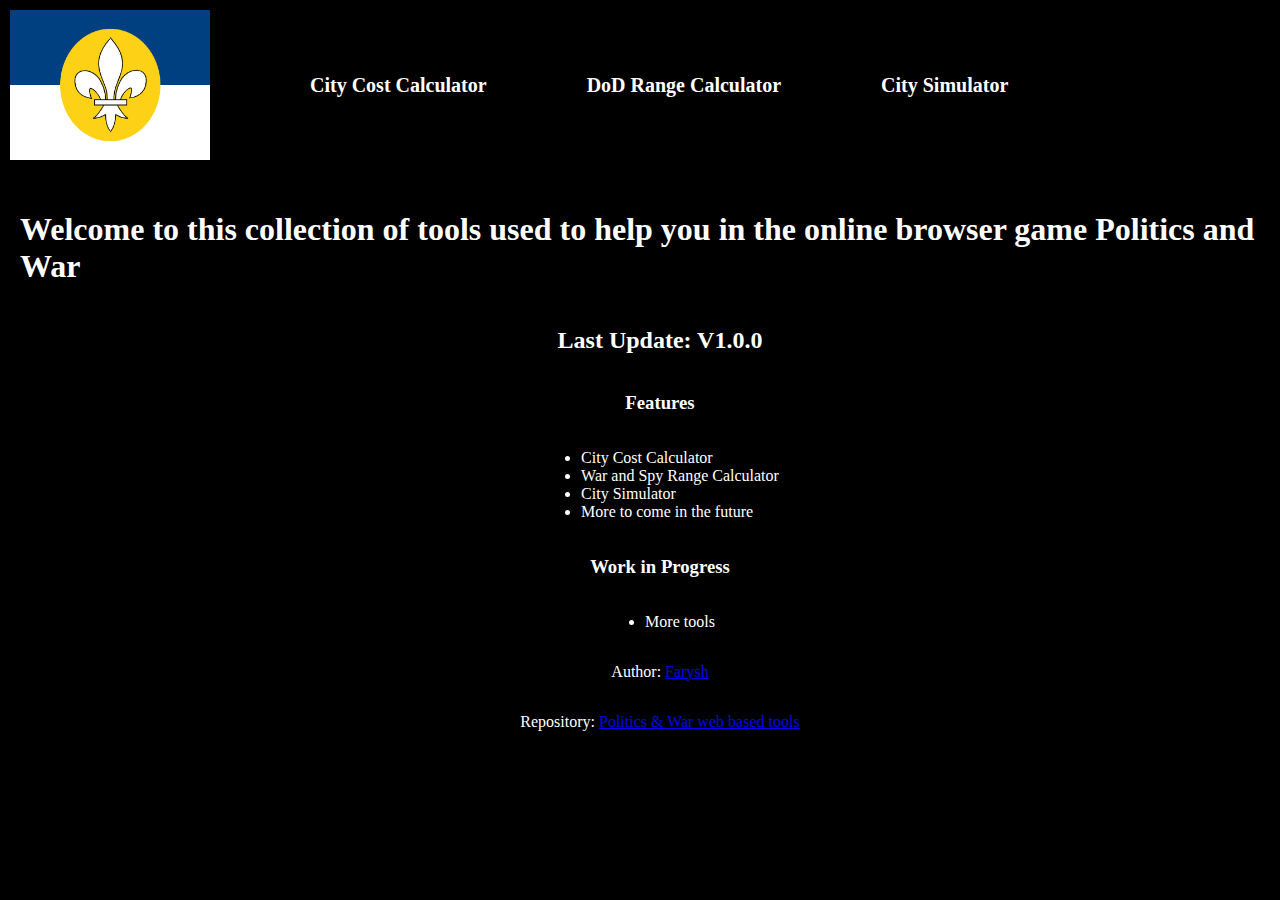
<file: index.html>
<!DOCTYPE html>
<html>

<head>
  <title>UCR Tools</title>
  <link rel="icon" type="image/x-icon" href="assets/UCR_Flag_favicon.png">
  <link rel="stylesheet" href="index.css">
</head>

<body class="Main">
  <div class="nav_bar">
    <img src="assets/UCR Flag.png" alt="" class="UCR_Flag" />
    <a href="City Cost Calculator/City Cost Calculator (CCC).html" class="nav_bar_links">City Cost Calculator</a>
    <a href="DoD Range Calculator/DoD Range Calculator.html" class="nav_bar_links">DoD Range Calculator</a>
    <a href="City Simulator/City Simulator.html" class="nav_bar_links">City Simulator</a>
  </div>
  <div class="info_box">
    <h1 class="info_text">Welcome to this collection of tools used to help you in the online browser game Politics and War</h1>
    <h2>Last Update: V1.0.0</h2>
    <h3>Features</h3>
    <ul>
      <li>City Cost Calculator</li>
      <li>War and Spy Range Calculator</li>
      <li>City Simulator</li>
      <li>More to come in the future</li>
    </ul>
    <h3>Work in Progress</h3>
    <ul>
      <li>More tools</li>
    </ul>
    <p>Author: <a href="https://github.com/Farysh1" target="_blank">Farysh</a></p>
    <p>Repository: <a href="https://github.com/Farysh1/Politics-and-War-Web-Tools" target="_blank">Politics & War web based tools</a></p>
  </div>
</body>
</html>
</file>
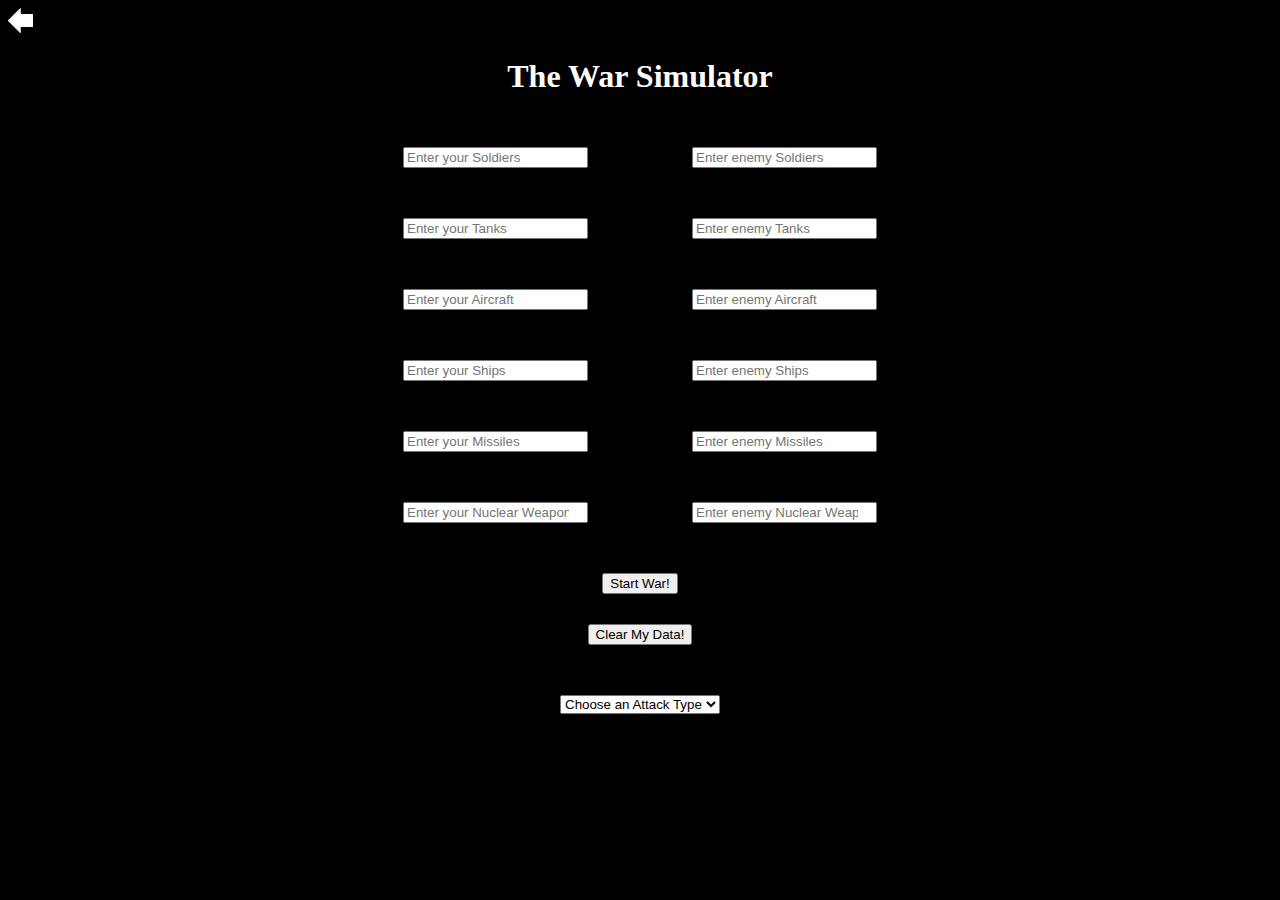
<file: The War Simulator.html>
<!DOCTYPE html>
<html>
    <head>
        <title>The War Simulator</title> <!-- Name in tab bar -->
        <link rel="icon" type="image/x-icon" href="assets/UCR_Flag_favicon.png"> <!-- Icon in tab bar -->
    </head>
    <body class="Background">
        <a href="index.html"><img src="assets/Back Arrow.png" alt="" class="back_arrow"></a>
        <div class="WAR_System_calculator_container">
            <h1 class="War_System_calculator_container_text">The War Simulator</h1>
            <form>
                <input type="number" placeholder="Enter your Soldiers" value="" id="Your_Soldiers" class="Unit_number_input2">
                <input type="number" placeholder="Enter enemy Soldiers" value="" id="Enemy_Soldiers" class="Unit_number_input">
            </form>
            <form>
                <input type="number" placeholder="Enter your Tanks" value="" id="Your_Tanks" class="Unit_number_input2">
                <input type="number" placeholder="Enter enemy Tanks" value="" id="Enemy_Tanks" class="Unit_number_input">
            </form>
            <form>
                <input type="number" placeholder="Enter your Aircraft" value="" id="Your_Aircraft" class="Unit_number_input2">
                <input type="number" placeholder="Enter enemy Aircraft" value="" id="Enemy_Aircraft" class="Unit_number_input">
            </form>
            <form>
                <input type="number" placeholder="Enter your Ships" value="" id="Your_Ships" class="Unit_number_input2">
                <input type="number" placeholder="Enter enemy Ships" value="" id="Enemy_Ships" class="Unit_number_input">
            </form>
            <form>
                <input type="number" placeholder="Enter your Missiles" value="" id="Your_Missiles" class="Unit_number_input2">
                <input type="number" placeholder="Enter enemy Missiles" value="" id="Enemy_Missiles" class="Unit_number_input">
            </form>
            <form>
                <input type="number" placeholder="Enter your Nuclear Weapons" value="" id="Your_Nuclear_Weapons" class="Unit_number_input2">
                <input type="number" placeholder="Enter enemy Nuclear Weapons" value="" id="Enemy_Nuclear_Weapons" class="Unit_number_input">
            </form>
            <button onclick="SaveData()" class="War_Simulation">Start War!</button>
            <button onclick="Clear_my_Data()" class="War_Simulation">Clear My Data!</button>
            <select class="Select_Attack_Type">
                <option value="" selected>Choose an Attack Type</option>
                <option value="Ground_Attack">Ground Attack</option>
                <option value="Airstrike">Airstrike</option>
                <option value="Naval_Battle">Naval Battle</option>
                <option value="Missile_Strike">Missile Strike</option>
                <option value="Nuclear_Strike">Nuclear Strike</option>
              </select>              
        </div>
    </body>
</html>

<script>
    function SaveData() {
        //Soldiers
        var Your_Soldiers = document.getElementById("Your_Soldiers").value;
        var Enemy_Soldiers = document.getElementById("Enemy_Soldiers").value;
        localStorage.setItem('Your_Soldiers', Your_Soldiers); //Stores Your Soldier number in local storage
        localStorage.setItem('Enemy_Soldiers', Enemy_Soldiers); //Stores Enemy Soldier number in local storage
        //Tanks
        var Your_Tanks = document.getElementById("Your_Tanks").value;
        var Enemy_Tanks = document.getElementById("Enemy_Tanks").value;
        localStorage.setItem('Your_Tanks', Your_Tanks); //Stores Your Tank number in local storage
        localStorage.setItem('Enemy_Tanks', Enemy_Tanks); //Stores Enemy Tank number in local storage
        //Aircraft
        var Your_Aircraft = document.getElementById("Your_Aircraft").value;
        var Enemy_Aircraft = document.getElementById("Enemy_Aircraft").value;
        localStorage.setItem('Your_Aircraft', Your_Aircraft); //Stores Your Aircraft number in local storage
        localStorage.setItem('Enemy_Aircraft', Enemy_Aircraft); //Stores Enemy Aircraft number in local storage
        //Ships
        var Your_Ships = document.getElementById("Your_Ships").value;
        var Enemy_Ships = document.getElementById("Enemy_Ships").value;
        localStorage.setItem('Your_Ships', Your_Ships); //Stores Your Ship number in local storage
        localStorage.setItem('Enemy_Ships', Enemy_Ships); //Stores Enemy Ship number in local storage
        //Missiles
        var Your_Missiles = document.getElementById("Your_Missiles").value;
        var Enemy_Missiles = document.getElementById("Enemy_Missiles").value;
        localStorage.setItem('Your_Missiles', Your_Missiles); //Stores Your Missile number in local storage
        localStorage.setItem('Enemy_Missiles', Enemy_Missiles); //Stores Enemy Missile number in local storage
        //Nuclear Weapons
        var Your_Nuclear_Weapons = document.getElementById("Your_Nuclear_Weapons").value;
        var Enemy_Nuclear_Weapons = document.getElementById("Enemy_Nuclear_Weapons").value;
        localStorage.setItem('Your_Nuclear_Weapons', Your_Nuclear_Weapons); //Stores Your Nuclear Weapon number in local storage
        localStorage.setItem('Enemy_Nuclear_Weapons', Enemy_Nuclear_Weapons); //Stores Enemy Nuclear Weapon number in local storage
    }
</script>
<script>
    window.onload = function() {
        //Soldiers
        var Your_Soldiers = localStorage.getItem('Your_Soldiers');
        var Enemy_Soldiers = localStorage.getItem('Enemy_Soldiers');
        //Tanks
        var Your_Tanks = localStorage.getItem('Your_Tanks');
        var Enemy_Tanks = localStorage.getItem('Enemy_Tanks');
        //Aircraft
        var Your_Aircraft = localStorage.getItem('Your_Aircraft');
        var Enemy_Aircraft = localStorage.getItem('Enemy_Aircraft');
        //Ships
        var Your_Ships = localStorage.getItem('Your_Ships');
        var Enemy_Ships = localStorage.getItem('Enemy_Ships');
        //Missiles
        var Your_Missiles = localStorage.getItem('Your_Missiles');
        var Enemy_Missiles = localStorage.getItem('Enemy_Missiles');
        //Nuclear Weapons
        var Your_Nuclear_Weapons = localStorage.getItem('Your_Nuclear_Weapons');
        var Enemy_Nuclear_Weapons = localStorage.getItem('Enemy_Nuclear_Weapons');
        
        document.getElementById("Your_Soldiers").value = Your_Soldiers;
        document.getElementById("Enemy_Soldiers").value = Enemy_Soldiers;
        //Soldiers
        document.getElementById("Your_Tanks").value = Your_Tanks;
        document.getElementById("Enemy_Tanks").value = Enemy_Tanks;
        //Tanks
        document.getElementById("Your_Aircraft").value = Your_Aircraft;
        document.getElementById("Enemy_Aircraft").value = Enemy_Aircraft;
        //Aircraft
        document.getElementById("Your_Ships").value = Your_Ships;
        document.getElementById("Enemy_Ships").value = Enemy_Ships;
        //Ships
        document.getElementById("Your_Missiles").value = Your_Missiles;
        document.getElementById("Enemy_Missiles").value = Enemy_Missiles;
        //Missiles
        document.getElementById("Your_Nuclear_Weapons").value = Your_Nuclear_Weapons;
        document.getElementById("Enemy_Nuclear_Weapons").value = Enemy_Nuclear_Weapons;
    }
</script>
<script>
    function Clear_my_Data() {
        localStorage.clear();
    }
</script>

<style>
    .Background {
        background-color: black;
    }
    
    .back_arrow {
    width: 25px;
    height: 25px;
    align-self: flex-start;
    }

    .WAR_System_calculator_container {
    width: 100%;
    height: 522px;
    display: flex;
    align-items: center;
    flex-direction: column;
    justify-content: flex-start;
  }

  .War_System_calculator_container_text {
    color: white;
    width: 100%;
    display: flex;
    align-items: center;
    flex-direction: column;
    justify-content: flex-start;
  }

  .Unit_number_input {
    margin-bottom: 20px;
    margin-top: 30px;
    color: black;
  }

  .Unit_number_input2 {
    margin-bottom: 20px;
    margin-top: 30px;
    margin-right: 100px;
    color: black;
  }

  .War_Simulation {
    color: black;
    margin-top: 30px;
  }

  .Select_Attack_Type {
    margin-top: 50px;
  }
</style>
</file>
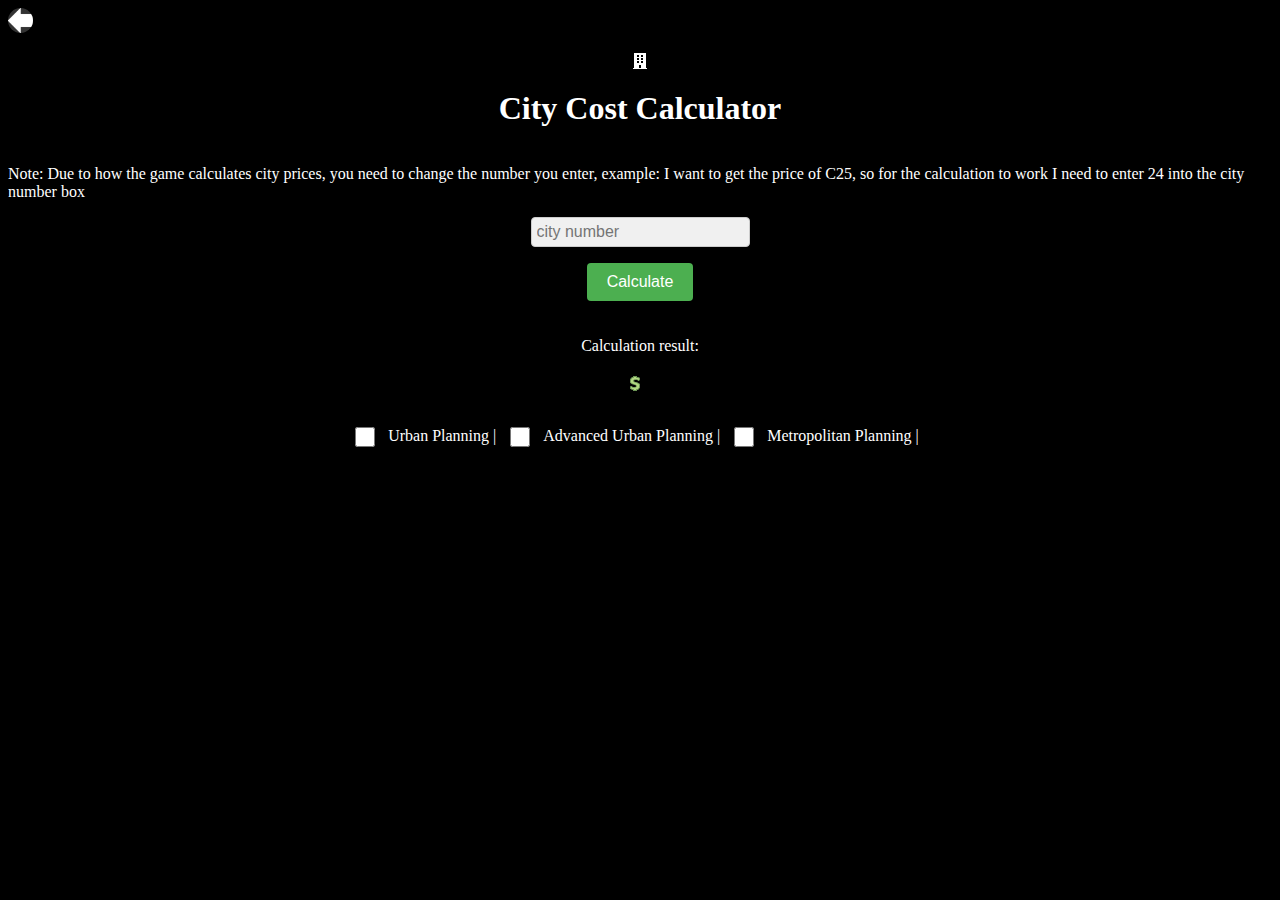
<file: City Cost Calculator/City Cost Calculator (CCC).html>
<link rel="stylesheet" href="City Cost Calculator (CCC).css">
<script src="City Cost Calculator (CCC).js"></script>
<!DOCTYPE html>
<html>

<head>
  <title>City Cost Calculator</title> <!-- Name in tab bar -->
  <link rel="icon" type="image/x-icon" href="../assets/UCR_Flag_favicon.png"> <!-- Icon in tab bar -->
</head>

<body class="Background">
  <a href="../index.html"><img src="../assets/Back Arrow.png" alt="" class="back_arrow"></a>
  <div class="city_number_calculator_container">
    <img src="../assets/City.png" class="City_Image">
    <h1 class="city_number_calculator_text">City Cost Calculator</h1>
    <p class="city_number_calculator_text51">Note: Due to how the game calculates city prices, you need to change the
      number you enter, example: I want to get the price of C25, so for the calculation to work I need to enter 24 into
      the city number box</p>
    <form>
      <input type="number" placeholder="city number" value="" id="city_number" min="1" class="city_number_input"
        required>
    </form>
    <button class="Calculate_Button" onclick="validate(), cost_calculation(), projects_and_policy()">Calculate</button>
    <p class="city_number_calculator_text2"> Calculation result:</p>
    <div class="cash_display">
      <img src="../assets/money.png" class="cash_display_img">
      <span class="city_number_calculator_text3" id="calculation_price" class="cash_display"></span>
    </div>
    <noscript>Eh, your browser doesn't support JavaScript, so this doesn't work</noscript>
    <div class="city_number_calculator_container_text">
      <input class="checkbox" type="checkbox" id="UP" />
      <span class="padding checkbox_text">Urban Planning |</span>
      <div class="city_number_calculator_container_text">
        <input class="checkbox" type="checkbox" id="AUP" />
        <span class="padding checkbox_text">Advanced Urban Planning |</span>
        <div class="city_number_calculator_container_text">
          <input class="checkbox" type="checkbox" id="MP" />
          <span class="padding checkbox_text">Metropolitan Planning |</span>
        </div>
</body>

</html>
</file>
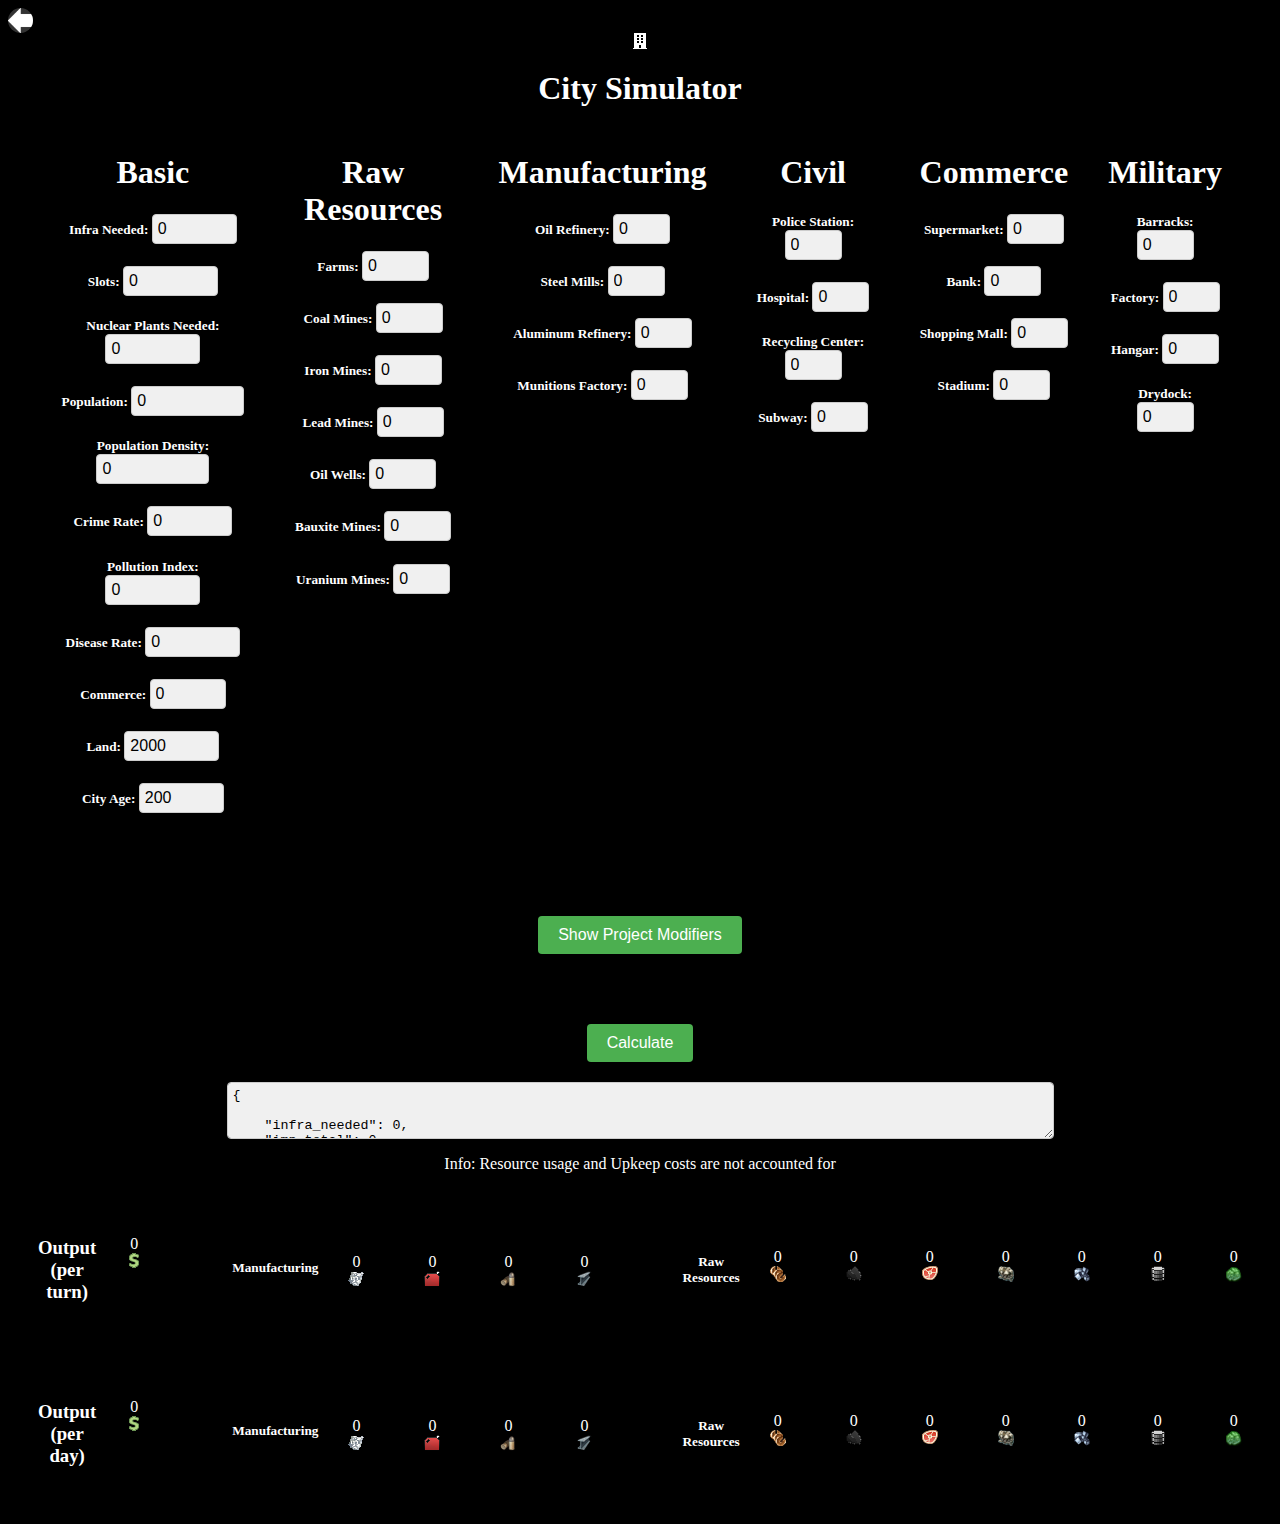
<file: City Simulator/City Simulator.html>
<link rel="stylesheet" href="City Simulator.css">
<script src="City Simulator.js"></script>
<!DOCTYPE html>
<html>

<head>
	<title>City Simulator</title>
	<!-- Name in tab bar -->
	<link rel="icon" type="image/x-icon" href="../assets/UCR_Flag_favicon.png">
	<!-- Icon in tab bar -->
</head>

<body class="Background">
	<a href="../index.html">
		<img src="../assets/Back Arrow.png" alt="" class="back_arrow">
	</a>
	<div class="city_Simulator_container">
		<img src="../assets/City.png">
		<h1 class="city_Simulator_container_text">City Simulator</h1>
	</div>
	<div class="City_Stats_Container_Item">
		<div class="City_Stats_Container_Item_Text">
			<h1 class="city_Simulator_container_text">Basic</h1>
			<h5>Infra Needed: <input type="number" value="0" id="infra_needed" min="0" max="5000" class="Input" required
					readonly>
			</h5>
			<h5>Slots: <input type="number" value="0" id="slots" min="0" max="10000" class="Input" required readonly>
			</h5>
			<h5>Nuclear Plants Needed: <input type="number" value="0" id="nuclear_plants_needed" min="0" max="10000"
					class="Input" required readonly>
			</h5>
			<h5>Population: <input type="number" value="0" id="Population" min="0" max="1000000" class="Input" required
					readonly>
			</h5>
			<h5>Population Density: <input type="number" value="0" id="Population_Density" min="0" max="1000000"
					class="Input" required readonly>
				<h5>Crime Rate: <input type="number" value="0" id="Crime_Rate" min="0" max="5000" class="Input" required
						readonly>
				</h5>
				<h5>Pollution Index: <input type="number" value="0" id="Pollution_Index" min="0" max="10000"
						class="Input" required readonly>
				</h5>
				<h5>Disease Rate: <input type="number" value="0" id="Disease_Rate" min="0" max="10000" class="Input"
						required readonly>
				</h5>
				<h5>Commerce: <input type="number" value="0" id="Commerce" min="0" max="500" class="Input" required
						readonly>
				</h5>
				<h5>Land: <input type="number" value="2000" id="Land" min="250" max="10000" class="Input" required>
				</h5>
				<h5>City Age: <input type="number" value="200" id="City_Age" min="1" max="5000" class="Input" required>
		</div>
		<div class="City_Stats_Container_Item_Text">
			<h1 class="city_Simulator_container_text">Raw Resources</h1>
			<h5>Farms: <input type="number" value="0" id="Farms" min="0" max="20" class="Input" required>
			</h5>
			<h5>Coal Mines: <input type="number" value="0" id="Coal_Mines" min="0" max="10" class="Input" required>
			</h5>
			<h5>Iron Mines: <input type="number" value="0" id="Iron_Mines" min="0" max="10" class="Input" required>
			</h5>
			<h5>Lead Mines: <input type="number" value="0" id="Lead_Mines" min="0" max="10" class="Input" required>
			</h5>
			<h5>Oil Wells: <input type="number" value="0" id="Oil_Wells" min="0" max="10" class="Input" required>
			</h5>
			<h5>Bauxite Mines: <input type="number" value="0" id="Bauxite_Mines" min="0" max="10" class="Input"
					required>
			</h5>
			<h5>Uranium Mines: <input type="number" value="0" id="Uranium_Mines" min="0" max="5" class="Input" required>
			</h5>
		</div>
		<div class="City_Stats_Container_Item_Text">
			<h1 class="city_Simulator_container_text">Manufacturing</h1>
			<h5>Oil Refinery: <input type="number" value="0" id="Oil_Refinery" min="0" max="5" class="Input" required>
			</h5>
			<h5>Steel Mills: <input type="number" value="0" id="Steel_Mills" min="0" max="5" class="Input" required>
			</h5>
			<h5>Aluminum Refinery: <input type="number" value="0" id="Aluminum_Refinery" min="0" max="5" class="Input"
					required>
			</h5>
			<h5>Munitions Factory: <input type="number" value="0" id="Munitions_Factory" min="0" max="5" class="Input"
					required>
			</h5>
		</div>
		<div class="City_Stats_Container_Item_Text">
			<h1 class="city_Simulator_container_text">Civil</h1>
			<h5>Police Station: <input type="number" value="0" id="Police_Station" min="0" max="5" class="Input"
					required>
			</h5>
			<h5>Hospital: <input type="number" value="0" id="Hospital" min="0" max="5" class="Input" required>
			</h5>
			<h5>Recycling Center: <input type="number" value="0" id="Recycling_Center" min="0" max="3" class="Input"
					required>
			</h5>
			<h5>Subway: <input type="number" value="0" id="Subway" min="0" max="1" class="Input" required>
			</h5>
		</div>
		<div class="City_Stats_Container_Item_Text">
			<h1 class="city_Simulator_container_text">Commerce</h1>
			<h5>Supermarket: <input type="number" value="0" id="Supermarket" min="0" max="6" class="Input" required>
			</h5>
			<h5>Bank: <input type="number" value="0" id="Bank" min="0" max="5" class="Input" required>
			</h5>
			<h5>Shopping Mall: <input type="number" value="0" id="Shopping_Mall" min="0" max="4" class="Input" required>
			</h5>
			<h5>Stadium: <input type="number" value="0" id="Stadium" min="0" max="3" class="Input" required>
			</h5>
		</div>
		<div class="City_Stats_Container_Item_Text">
			<h1 class="city_Simulator_container_text">Military</h1>
			<h5>Barracks: <input type="number" value="0" id="Barracks" min="0" max="5" class="Input" required>
			</h5>
			<h5>Factory: <input type="number" value="0" id="Factory" min="0" max="5" class="Input" required>
			</h5>
			<h5>Hangar: <input type="number" value="0" id="Hangar" min="0" max="5" class="Input" required>
			</h5>
			<h5>Drydock: <input type="number" value="0" id="Drydock" min="0" max="3" class="Input" required>
			</h5>
		</div>
	</div>
	<div class="Center">
		<button id="toggleButton" class="Calculate_Button" onclick="toggleProjects()">Show Project Modifiers</button>
	</div>	  
	<div class="hidden" id="ProjectsContainer">
		<div class="city_Simulator_Project_container_1">
			<span>Production Boosters:</span>
		</div>
		<div class="city_Simulator_Project_container">
			<input class="checkbox" type="checkbox" id="AS">
			<span class="padding checkbox_text">Arms Stockpile |</span>
			<input class="checkbox" type="checkbox" id="BW">
			<span class="padding checkbox_text">Bauxiteworks |</span>
			<input class="checkbox" type="checkbox" id="EGR">
			<span class="padding checkbox_text">Emergency Gasoline Reserve |</span>
			<input class="checkbox" type="checkbox" id="IW">
			<span class="padding checkbox_text">Ironworks |</span>
			<input class="checkbox" type="checkbox" id="MI">
			<span class="padding checkbox_text">Mass Irrigation |</span>
			<input class="checkbox" type="checkbox" id="UEP">
			<span class="padding checkbox_text">Uranium Enrichment Program |</span>
		</div>
		<div class="city_Simulator_Project_container_1">
			<span>Commerce Boosters:</span>
		</div>
		<div class="city_Simulator_Project_container">
			<input class="checkbox" type="checkbox" id="ITC">
			<span class="padding checkbox_text">International Trade Center |</span>
			<input class="checkbox" type="checkbox" id="TS">
			<span class="padding checkbox_text">Telecommunications Satellite |</span>
		</div>
		<div class="city_Simulator_Project_container_1">
			<span>Crime Reducer:</span>
		</div>
		<div class="city_Simulator_Project_container">
			<input class="checkbox" type="checkbox" id="SPTP">
			<span class="padding checkbox_text">Specialized Police Training Program |</span>
		</div>
		<div class="city_Simulator_Project_container_1">
			<span>Disease Reducer:</span>
		</div>
		<div class="city_Simulator_Project_container">
			<input class="checkbox" type="checkbox" id="CRC">
			<span class="padding checkbox_text">Clinical Research Center |</span>
		</div>
		<div class="city_Simulator_Project_container_1">
			<span>Pollution Reducers:</span>
		</div>
		<div class="city_Simulator_Project_container">
			<input class="checkbox" type="checkbox" id="RI">
			<span class="padding checkbox_text">Recycling Initiative |</span>
		</div>
	</div>
	<div class="city_Simulator_calculator_container">
		<button class="Calculate_Button"
			onclick="Basic_Change(), Basic_Change(), calculateCoalProduction(), calculateBauxiteProduction(), calculateOilProduction(), calculateIronProduction(), calculateLeadProduction(), calculateUraniumProduction(), calculateGasolineProduction(), calculateSteelProduction(), calculateAluminumProduction(), calculateMunitionsProduction(), calculateFoodProduction(), CalculatePopulation(), MoneyCalculation()">Calculate</button>
		<Textarea rows="20" cols="100" id="OutPut_Export_City" class="Text_Area">
{
    
    "infra_needed": 0,
    "imp_total": 0,
    "imp_coalpower": 0,
    "imp_oilpower": 0,
    "imp_windpower": 0,
    "imp_nuclearpower": 0,
    "imp_coalmine": 0,
    "imp_oilwell": 0,
    "imp_uramine": 0,
    "imp_leadmine": 0,
    "imp_ironmine": 0,
    "imp_bauxitemine": 0,
    "imp_farm": 0,
    "imp_gasrefinery": 0,
    "imp_aluminumrefinery": 0,
    "imp_munitionsfactory": 0,
    "imp_steelmill": 0,
    "imp_policestation": 0,
    "imp_hospital": 0,
    "imp_recyclingcenter": 0,
    "imp_subway": 0,
    "imp_supermarket": 0,
    "imp_bank": 0,
    "imp_mall": 0,
    "imp_stadium": 0,
    "imp_barracks": 0,
    "imp_factory": 0,
    "imp_hangars": 0,
    "imp_drydock": 0
}
    </Textarea readonly required>
        <p class="Text1">Info: Resource usage and Upkeep costs are not accounted for</p>
        <div class="City_Stats_Output_Container">
          <div class="City_Stats_Output_Container_Item">
            <h3 class="Text1">Output (per turn)</h3>
            <p class="City_Stats_Output_Container_Text" id="MoneyPerTurn">0<img src="../assets/money.png" alt=""></p>
          </div>
          <div class="City_Stats_Output_Container_Item">
            <h5 class="Text1">Manufacturing</h5>
            <p class="City_Stats_Output_Container_Text" id="AluminumPerTurn">0<img src="../assets/aluminum.png" alt=""></p>
            <p class="City_Stats_Output_Container_Text" id="GasolinePerTurn">0<img src="../assets/gasoline.png" alt=""></p>
            <p class="City_Stats_Output_Container_Text" id="MunitionsPerTurn">0<img src="../assets/munitions.png" alt=""></p>
            <p class="City_Stats_Output_Container_Text" id="SteelPerTurn">0<img src="../assets/steel.png" alt=""></p>
          </div>
          <div class="City_Stats_Output_Container_Item">
            <h5 class="Text1">Raw Resources</h5>
            <p class="City_Stats_Output_Container_Text" id="BauxitePerTurn">0<img src="../assets/bauxite.png" alt=""></p>
            <p class="City_Stats_Output_Container_Text" id="CoalPerTurn">0<img src="../assets/coal.png" alt=""></p>
            <p class="City_Stats_Output_Container_Text" id="FoodPerTurn">0<img src="../assets/food.png" alt=""></p>
            <p class="City_Stats_Output_Container_Text" id="IronPerTurn">0<img src="../assets/iron.png" alt=""></p>
            <p class="City_Stats_Output_Container_Text" id="LeadPerTurn">0<img src="../assets/lead.png" alt=""></p>
            <p class="City_Stats_Output_Container_Text" id="OilPerTurn">0<img src="../assets/oil.png" alt=""></p>
            <p class="City_Stats_Output_Container_Text" id="UraniumPerTurn">0<img src="../assets/uranium.png" alt=""></p>
          </div>
        </div>
        <div class="City_Stats_Output_Container">
          <div class="City_Stats_Output_Container_Item">
            <h3 class="Text1">Output (per day)</h3>
            <p class="City_Stats_Output_Container_Text" id="MoneyPerDay">0<img src="../assets/money.png" alt=""></p>
          </div>
          <div class="City_Stats_Output_Container_Item">
            <h5 class="Text1">Manufacturing</h5>
            <p class="City_Stats_Output_Container_Text" id="AluminumPerDay">0<img src="../assets/aluminum.png" alt=""></p>
            <p class="City_Stats_Output_Container_Text" id="GasolinePerDay">0<img src="../assets/gasoline.png" alt=""></p>
            <p class="City_Stats_Output_Container_Text" id="MunitionsPerDay">0<img src="../assets/munitions.png" alt=""></p>
            <p class="City_Stats_Output_Container_Text" id="SteelPerDay">0<img src="../assets/steel.png" alt=""></p>
          </div>
          <div class="City_Stats_Output_Container_Item">
            <h5 class="Text1">Raw Resources</h5>
            <p class="City_Stats_Output_Container_Text" id="BauxitePerDay">0<img src="../assets/bauxite.png" alt=""></p>
            <p class="City_Stats_Output_Container_Text" id="CoalPerDay">0<img src="../assets/coal.png" alt=""></p>
            <p class="City_Stats_Output_Container_Text" id="FoodPerDay">0<img src="../assets/food.png" alt=""></p>
            <p class="City_Stats_Output_Container_Text" id="IronPerDay">0<img src="../assets/iron.png" alt=""></p>
            <p class="City_Stats_Output_Container_Text" id="LeadPerDay">0<img src="../assets/lead.png" alt=""></p>
            <p class="City_Stats_Output_Container_Text" id="OilPerDay">0<img src="../assets/oil.png" alt=""></p>
            <p class="City_Stats_Output_Container_Text" id="UraniumPerDay">0<img src="../assets/uranium.png" alt=""></p>
          </div>
      	</div>
	</div>
	</body>
</html>
</file>
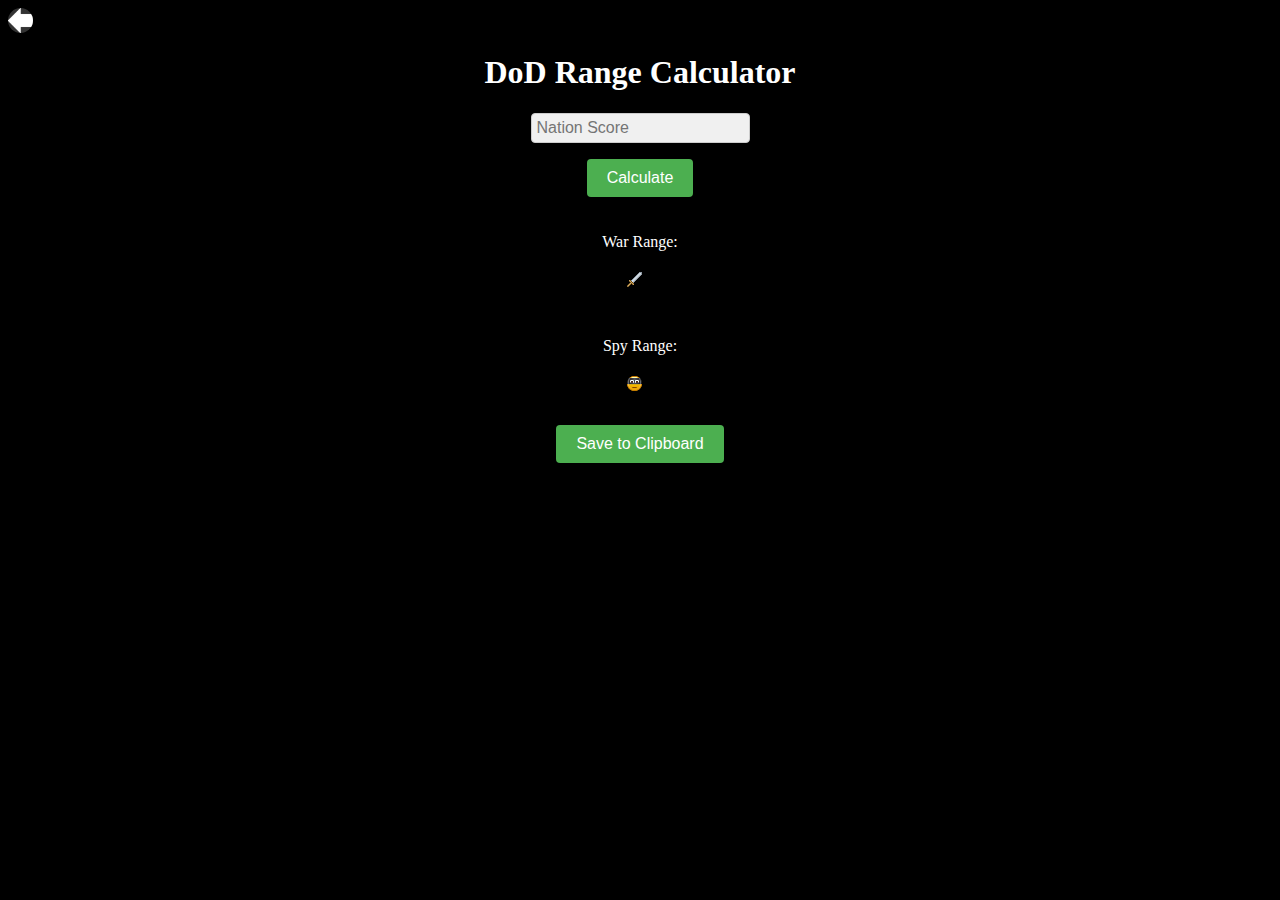
<file: DoD Range Calculator/DoD Range Calculator.html>
<link rel="stylesheet" href="DoD Range Calculator.css">
<script src="DoD Range Calculator.js"></script>
<!DOCTYPE html>
<html>

<head>
  <title>DoD Range Calculator</title>
  <!-- Name in tab bar -->
  <link rel="icon" type="image/x-icon" href="../assets/UCR_Flag_favicon.png">
  <!-- Icon in tab bar -->
</head>

<body class="background">
  <a href="../index.html">
    <img src="../assets/Back Arrow.png" alt="" class="back_arrow">
  </a>
  <div class="DOD_Range_calculator_container">
    <h1 class="DOD_Range_calculator_container_text">DoD Range Calculator</h1>
    <form>
      <input type="number" placeholder="Nation Score" value="" id="Nation_Score" class="Nation_Score_number_input"
        onchange="War_Range_calculation(), Spy_Range_calculation()">
    </form>
    <button class="Calculate_Button" onclick="War_Range_calculation(), Spy_Range_calculation()">Calculate</button>
    <p class="War_Range_number_calculator_text"> War Range:</p>
    <div class="War_Range_display">
      <img src="../assets/sword.png" class="Spy_and_WAR_Image">
      <span class="War_Range_number_calculator_text2" id="calculation_War_Range" class="War_Range_display"></span>
    </div>
    <p class="War_Range_number_calculator_text"> Spy Range:</p>
    <div class="Spy_Range_display">
      <img src="../assets/emotion_spy.png" class="Spy_and_WAR_Image">
      <span class="Spy_Range_number_calculator_text2" id="calculation_Spy_Range" class="Spy_Range_display"></span>
    </div>
    <button class="Calculate_Button" onclick="CopyDataToClipboard()">Save to Clipboard</button>
  </div>
</body>

</html>
</file>
<file: index.css>
.background {
    background-color: black;
}

.UCR_Flag {
    width: 200px;
    height: 150px;
}

.nav_bar_links {
    margin-left: 100px;
    color: #fff;
    font-size: 20px;
    font-weight: 700;
    text-decoration: none;
    transition: 0.5s;
}

.nav_bar_links:hover {
    color: #004080;
    background-color: #fff;
    padding: 20px;
}

.nav_bar {
    display: flex;
    align-items: center;
    justify-content: flex-start;
    background-color: #000;
    padding: 10px;
}

.Info_Text {
    color: white;
    margin-top: 30px;
    text-align: center;
}

.info_box {
    color: white;
    width: 100%;
    display: flex;
    align-items: center;
    flex-direction: column;
    justify-content: flex-start;
    padding: 20px;
}

.Main {
    background-color: #000;
    margin: 0;
    padding: 0;
    overflow: hidden;
}
</file>
<file: City Cost Calculator/City Cost Calculator (CCC).css>
.background {
    background-color: black;
}

.city_number_calculator_container {
    width: 100%;
    height: 522px;
    display: flex;
    align-items: center;
    flex-direction: column;
    justify-content: flex-start;
}

.city_number_calculator_container_text {
    color: white;
    flex: 0 0 auto;
    width: auto;
    height: auto;
    display: flex;
    align-items: flex-start;
    justify-content: center;
}

.city_number_calculator_text2 {
    color: white;
    padding-bottom: 5px;
}

.city_number_calculator_text3 {
    color: white;
    padding-bottom: 30px;
    display: flex;
    align-items: center;
    justify-content: center;
    font-size: 24px;
    font-weight: bold;
}

.city_number_calculator_text51 {
    color: white;
}

.city_number_input {
    background-color: #f0f0f0;
    border: 1px solid #ccc;
    border-radius: 4px;
    padding: 5px;
    font-size: 16px;
}

.cash_display {
    display: flex;
    align-items: center;
    justify-content: center;
}

.cash_display_img {
    object-fit: cover;
    align-items: center;
    justify-content: center;
    padding-bottom: 32px;
    padding-right: 10px;
}

.padding {
    color: white;
    padding-left: 10px;
    padding-right: 10px;
}

.back_arrow {
    width: 25px;
    height: 25px;
    background-color: #333;
    border-radius: 50%;
    align-self: flex-start;
}

.city_number_calculator_text {
    color: white;
    width: 100%;
    display: flex;
    overflow: auto;
    align-items: center;
    flex-direction: column;
    justify-content: flex-start;
}

.City_Image {
    align-items: flex-start;
    align-self: auto;
    object-fit: cover;
    width: auto;
    padding-top: 20px;
}

.Calculate_Button {
    display: inline-block;
    padding: 10px 20px;
    margin-bottom: 20px;
    background-color: #4CAF50;
    color: white;
    text-align: center;
    text-decoration: none;
    font-size: 16px;
    border-radius: 4px;
    border: none;
    cursor: pointer;
    transition: 0.5s;
}

.Calculate_Button:hover {
    background-color: White;
    color: #4CAF50;
}

.checkbox {
    display: inline-block;
    width: 20px;
    height: 20px;
    background-color: #eee;
    border-radius: 4px;
    border: 1px solid #ccc;
    cursor: pointer;
    vertical-align: middle;
}

.checkbox_text {
    margin-top: 3px;
    color: white;
}
</file>
<file: City Simulator/City Simulator.css>
.background {
    background-color: black;
}

.back_arrow {
    width: 25px;
    height: 25px;
    background-color: #333;
    border-radius: 50%;
    align-self: flex-start;
}

.city_Simulator_container {
    width: 100%;
    height: 50px;
    display: flex;
    align-items: center;
    flex-direction: column;
    justify-content: flex-start;
}

.city_Simulator_container_text {
    color: white;
    flex: 0 0 auto;
    width: auto;
    height: auto;
    display: flex;
    align-items: flex-start;
    justify-content: center;
}

.Input {
    background-color: #f0f0f0;
    border: 1px solid #ccc;
    border-radius: 4px;
    padding: 5px;
    font-size: 16px;
}

.City_Stats_Container_Item_Text {
    color: white;
    text-decoration: none;
    padding: 20px;
    transition: 2s;
}

.city_Simulator_calculator_container {
    width: 100%;
    height: 522px;
    display: flex;
    align-items: center;
    flex-direction: column;
    justify-content: flex-start;
}

.Calculate_Button {
    display: inline-block;
    padding: 10px 20px;
    margin-bottom: 20px;
    background-color: #4CAF50;
    color: white;
    text-align: center;
    text-decoration: none;
    font-size: 16px;
    border-radius: 4px;
    border: none;
    cursor: pointer;
    transition: 0.5s;
    margin-top: 30px;
}

.Calculate_Button:hover {
    background-color: White;
    color: #4CAF50;
}

.Center {
    display: flex;
    justify-content: center;
    margin-bottom: 20px;
}

.Text1 {
    color: white;
}

.City_Stats_Output_Container {
    width: 100%;
    height: 200px;
    display: flex;
    align-items: center;
    flex-direction: row;
    justify-content: flex-start;
}

.City_Stats_Output_Container_Item {
    color: white;
    text-align: center;
    display: flex;
    justify-content: center;
    padding: 30px;
}

.City_Stats_Output_Container_Text {
    color: white;
    text-decoration: none;
    transition: 2s;
    margin-left: 30px;
    margin-right: 30px;
}

.City_Stats_Container {
    width: 100%;
    height: 200px;
    display: flex;
    align-items: center;
    flex-direction: column;
    justify-content: flex-start;
    column-count: 6;
    column-gap: 50px;
}

.City_Stats_Container_Item {
    color: white;
    text-align: center;
    display: flex;
    justify-content: center;
    padding: 30px;
}

.Text_Area {
    background-color: #f0f0f0;
    border: 1px solid #ccc;
    border-radius: 4px;
    padding: 5px;
}

.city_Simulator_Project_container {
    color: white;
    flex: 0 0 auto;
    width: auto;
    height: auto;
    display: flex;
    align-items: flex-start;
    justify-content: center;
    margin-bottom: 20px;
}

.city_Simulator_Project_container_1 {
    color: white;
    text-align: center;
    margin-bottom: 20px;
}

.checkbox {
    display: inline-block;
    width: 20px;
    height: 20px;
    background-color: #eee;
    border-radius: 4px;
    border: 1px solid #ccc;
    cursor: pointer;
    vertical-align: middle;
}

.checkbox_text {
    margin-top: 3px;
    color: white;
}

.padding {
    color: white;
    padding-left: 10px;
    padding-right: 10px;
}

.hidden {
    opacity: 0;
    max-height: 0;
    overflow: hidden;
    transition: opacity 0.5s ease-out, max-height 0.5s ease-out;
}
  
.visible {
    opacity: 1;
    max-height: 1000px;
    overflow: visible;
    transition: opacity 0.5s ease-in, max-height 0.5s ease-in;
}
</file>
<file: DoD Range Calculator/DoD Range Calculator.css>
.background {
    background-color: black;
}

.back_arrow {
    width: 25px;
    height: 25px;
    background-color: #333;
    border-radius: 50%;
    align-self: flex-start;
}

.DOD_Range_calculator_container {
    width: 100%;
    height: 522px;
    display: flex;
    align-items: center;
    flex-direction: column;
    justify-content: flex-start;
}

.DOD_Range_calculator_container_text {
    color: white;
    width: 100%;
    display: flex;
    overflow: auto;
    align-items: center;
    flex-direction: column;
    justify-content: flex-start;
}

.Nation_Score_number_input {
    background-color: #f0f0f0;
    border: 1px solid #ccc;
    border-radius: 4px;
    padding: 5px;
    font-size: 16px;
}  

.War_Range_number_calculator_text {
    color: white;
    padding-bottom: 5px;
}

.War_Range_display {
    display: flex;
    align-items: center;
    justify-content: center;
}

.War_Range_number_calculator_text2 {
    color: white;
    padding-bottom: 30px;
}

.Spy_and_WAR_Image {
    padding-right: 10px;
    padding-bottom: 33px;
}

.Spy_Range_number_calculator_text2 {
    color: white;
    padding-bottom: 30px;
}

.War_Range_display {
    display: flex;
    align-items: center;
    justify-content: center;
    font-size: 24px;
    font-weight: bold;
    color: #333;
}

.Spy_Range_display {
  display: flex;
  align-items: center;
  justify-content: center;
  font-size: 24px;
  font-weight: bold;
  color: #333;
}

.War_Range_display::after {
    content: "";
    border-top: 5px solid #333;
    margin-bottom: 10px;
}

.Spy_Range_display::after {
  content: "";
  border-top: 5px solid #333;
  margin-bottom: 10px;
}

.Calculate_Button {
    display: inline-block;
    padding: 10px 20px;
    margin-bottom: 20px;
    background-color: #4CAF50;
    color: white;
    text-align: center;
    text-decoration: none;
    font-size: 16px;
    border-radius: 4px;
    border: none;
    cursor: pointer;
    transition: 0.5s;
}

.Calculate_Button:hover {
    background-color: White;
    color: #4CAF50;
}
</file>
